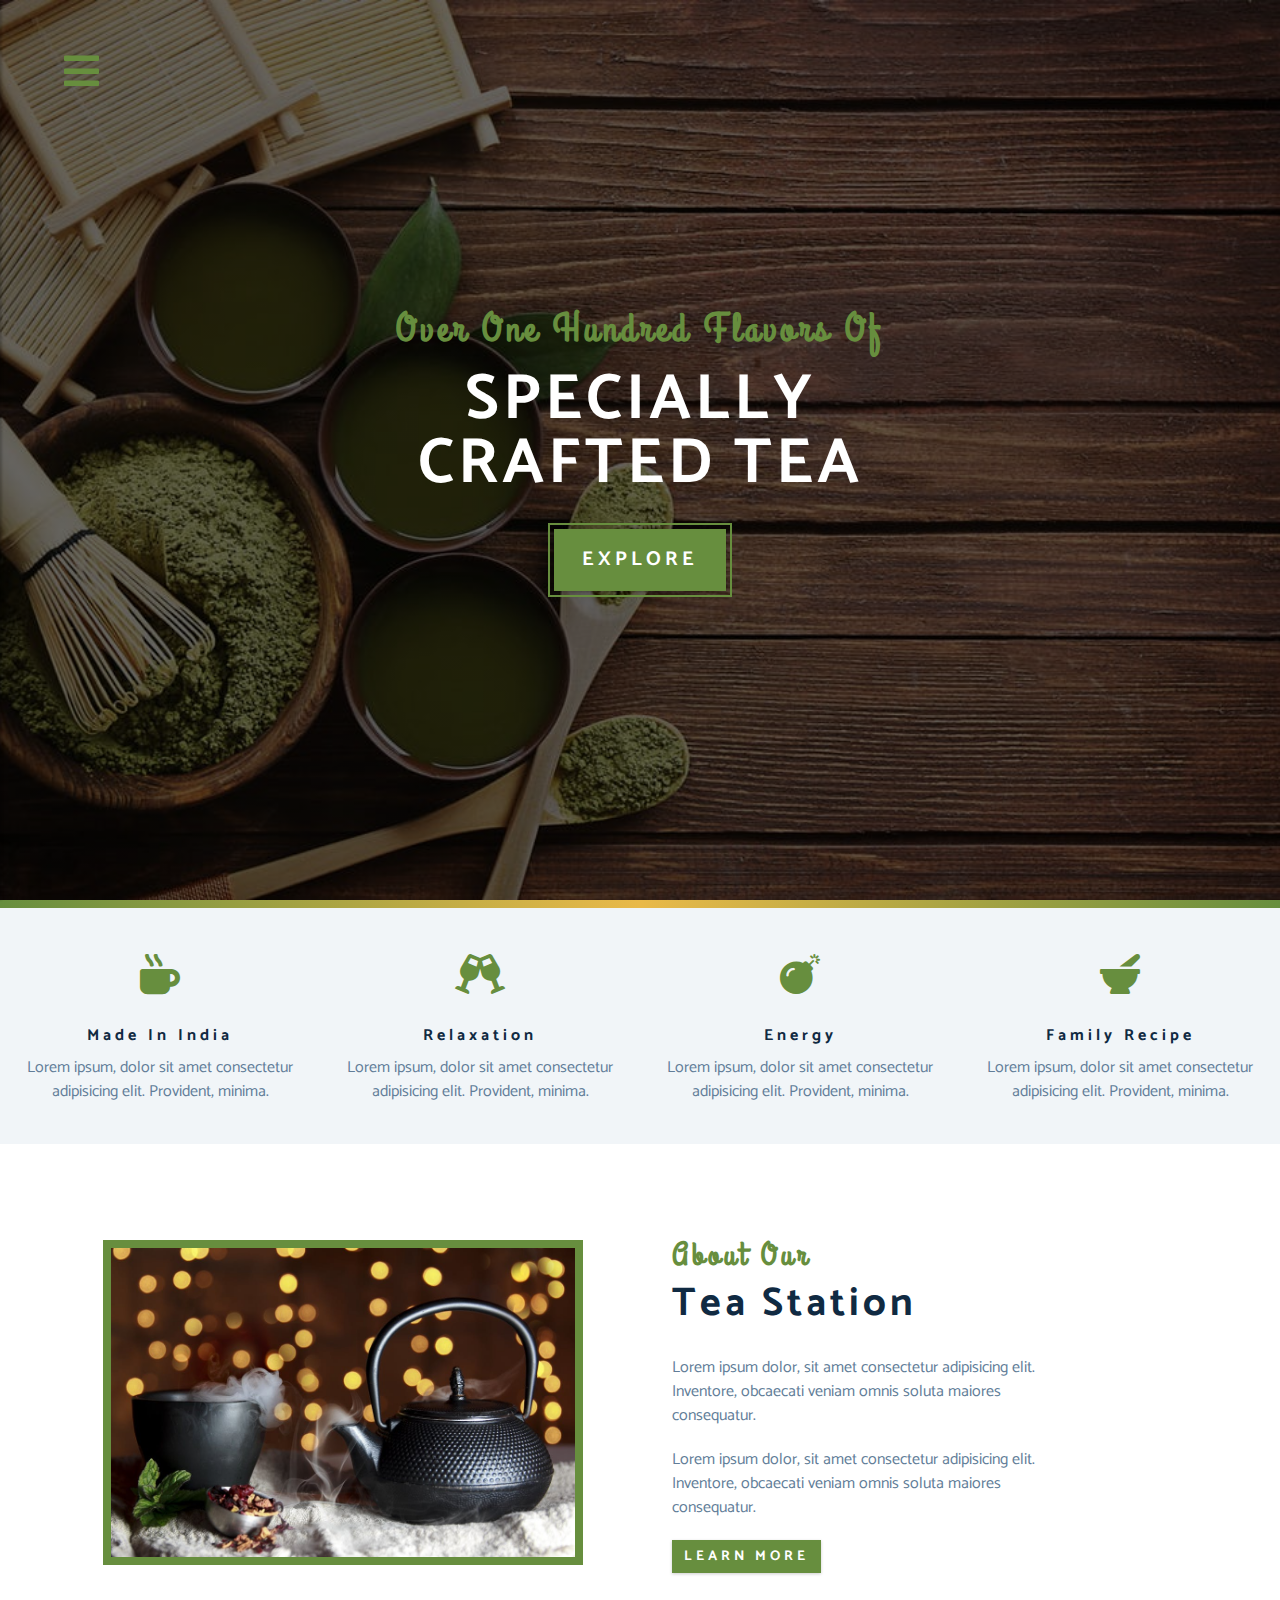
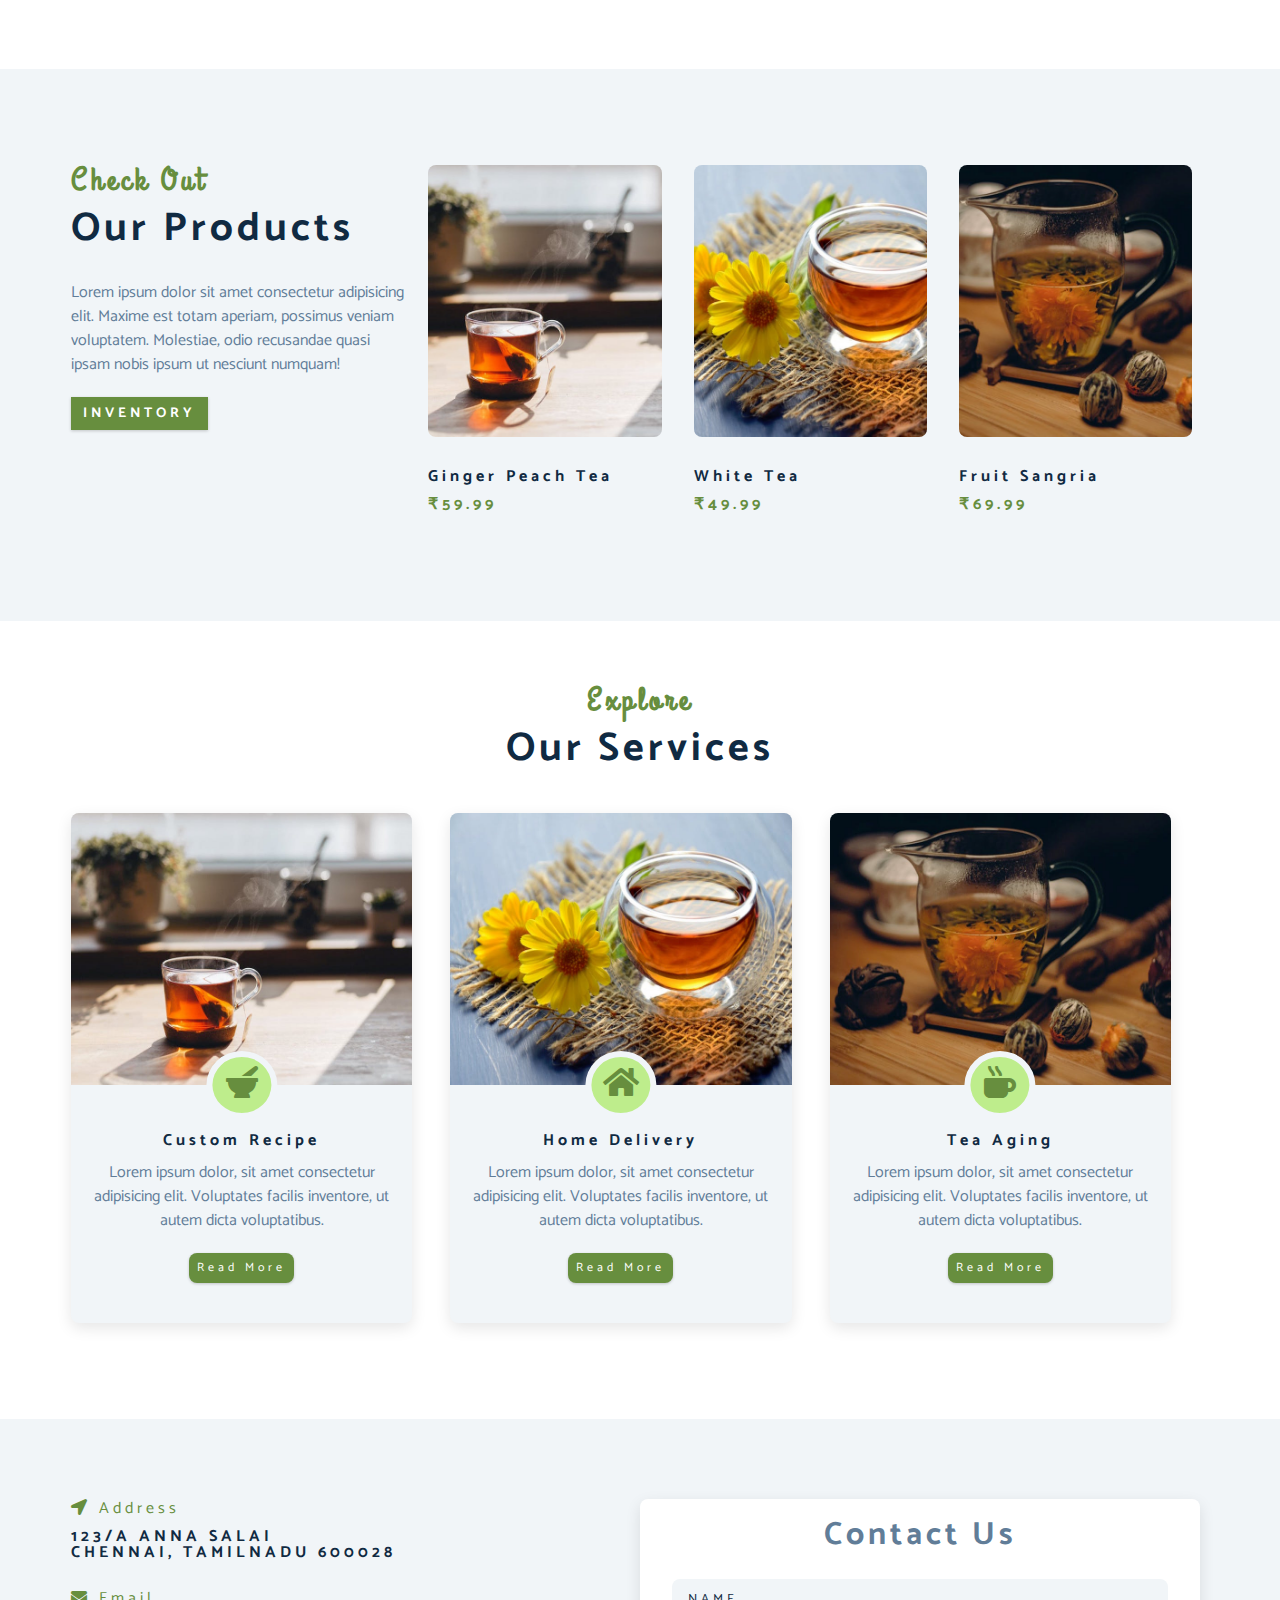
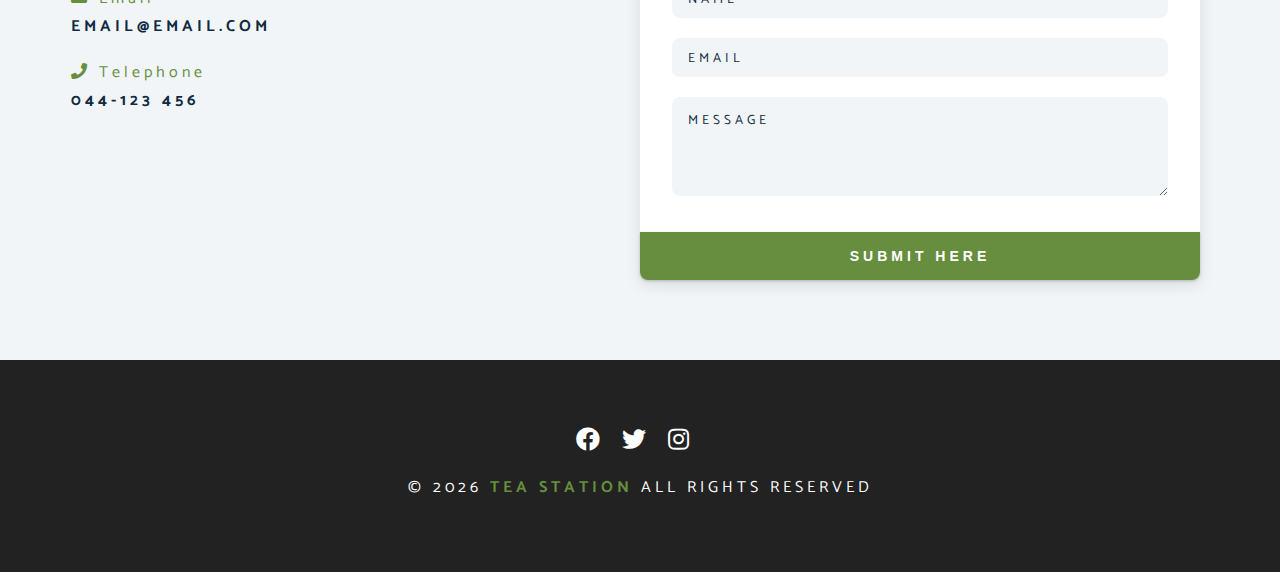
<file: index.html>
<!DOCTYPE html>
<html lang="en">
  <head>
    <meta charset="UTF-8" />
    <meta name="viewport" content="width=device-width, initial-scale=1.0" />
    <meta http-equiv="X-UA-Compatible" content="ie=edge" />
    <title>Tea Station || Home</title>
    <!-- font-awesome -->
    <link
      rel="stylesheet"
      href="./fontawesome-free-5.12.1-web/css/all.min.css"
    />
    <!-- custom css -->
    <link rel="stylesheet" href="./css/styles.css">
  </head>
  <body>
    <!-- navbar -->
    <!-- nav button -->
    <span class="nav-btn">
      <i class="fas fa-bars" id="nav-btn"></i>
    </span>

    <nav class="navbar" id="navbar">
      <div class="navbar-header">
        <span class="nav-close" id="nav-close">
          <i class="fas fa-times"></i>
        </span>
      </div>
      <ul class="nav-items">
        <li><a href="index.html" class="nav-link">home</a> </li>
        <li><a href="skills.html" class="nav-link">skills</a> </li>
        <li><a href="about.html" class="nav-link">about</a> </li>
        <li><a href="products.html" class="nav-link">products</a> </li>
      </ul>
    </nav>
    <!-- end of navbar -->
    <!-- header -->
    <header class="header">
      <div class="banner">
        <h2>Over One hundred flavors of</h2>
        <h1>specially <br>
        crafted tea 
      </h1>
      <a href="skills.html" class="btn banner-btn">
        explore
      </a>
      </div>
    </header>
    
    <!-- end of header -->
    <div class="content-divider"></div>
    
    <!-- skill section -->
    <section class="skills clearfix">
      <!-- single skills -->
      <article class="skill">
        <span class="skill-icon">
          <i class="fas fa-mug-hot"></i>
        </span>
        <h4 class="skill-title">made in India</h4>
        <p class="skill-text">
          Lorem ipsum, dolor sit amet consectetur adipisicing elit. Provident, minima.
        </p>
      </article>
      <!-- end of single skills -->

      <!-- single skills -->
      <article class="skill">
        <span class="skill-icon">
          <i class="fas fa-glass-cheers"></i>
        </span>
        <h4 class="skill-title">relaxation</h4>
        <p class="skill-text">
          Lorem ipsum, dolor sit amet consectetur adipisicing elit. Provident, minima.
        </p>
      </article>
      <!-- end of single skills -->

      <!-- single skills -->
      <article class="skill">
        <span class="skill-icon">
          <i class="fas fa-bomb"></i>
        </span>
        <h4 class="skill-title">energy</h4>
        <p class="skill-text">
          Lorem ipsum, dolor sit amet consectetur adipisicing elit. Provident, minima.
        </p>
      </article>
      <!-- end of single skills -->

      <!-- single skills -->
      <article class="skill">
        <span class="skill-icon">
          <i class="fas fa-mortar-pestle"></i>
        </span>
        <h4 class="skill-title">family recipe</h4>
        <p class="skill-text">
          Lorem ipsum, dolor sit amet consectetur adipisicing elit. Provident, minima.
        </p>
      </article>
      <!-- end of single skills -->
    </section>
    <!-- end of skill section -->

    <!-- about -->
    <section>
      <div class="section-center clearfix">
        <!-- about img -->
        <article class="about-img">
          <div class="about-picture-container">
            <img src="./images/about-bcg.jpeg" alt="tea kettle" class="about-picture">
          </div>
        </article>
        <!-- about info -->
        <article class="about-info">
          <!-- section title -->
          <div class="section-title">
            <h3>about our</h3>
            <h2>tea station</h2>
          </div>
          <!-- end of section title -->
          <p class="about-text">
            Lorem ipsum dolor, sit amet consectetur adipisicing elit. Inventore, obcaecati veniam omnis soluta maiores consequatur.
          </p>
          <p class="about-text">
            Lorem ipsum dolor, sit amet consectetur adipisicing elit. Inventore, obcaecati veniam omnis soluta maiores consequatur.
          </p>
          <a href="about.html" class="btn">learn more</a>
        </article>
      </div>
    </section>
    <!-- end of about -->

    <!-- products -->
    <section class="products">
      <div class="section-center clearfix">
        <!-- products info -->
        <article class="products-info">
          <!-- section title -->
          <div class="section-title">
            <h3>check out</h3>
            <h2>our products</h2>
          </div>
          <!-- end of section title -->
          <p class="product-text">
            Lorem ipsum dolor sit amet consectetur adipisicing elit. Maxime est totam aperiam, possimus veniam voluptatem. Molestiae, odio recusandae quasi ipsam nobis ipsum ut nesciunt numquam!
          </p>
          <a href="products.html" class="btn">inventory</a>

        </article>
        <!-- products inventory -->
        <article class="products-inventory clearfix">
          <!-- single product -->
          <div class="product">
            <img src="./images/product-1.jpeg" alt="single prod" class="product-img">
            <h4 class="product-title">ginger peach tea</h4>
            <h4 class="product-price">&#8377;59.99</h4>
          </div>
          <!-- end of single product -->
          <!-- single product -->
          <div class="product">
            <img src="./images/product-2.jpeg" alt="single prod" class="product-img">
            <h4 class="product-title">white tea</h4>
            <h4 class="product-price">&#8377;49.99</h4>
          </div>
          <!-- end of single product -->
          <!-- single product -->
          <div class="product">
            <img src="./images/product-3.jpeg" alt="single prod" class="product-img">
            <h4 class="product-title">fruit sangria</h4>
            <h4 class="product-price">&#8377;69.99</h4>
          </div>
          <!-- end of single product -->
        </article>
      </div>
    </section>
    <!-- end of products -->

    <!-- services -->
    <section class="services">
      <!-- section title -->
      <div class="section-title services-title">
        <h3>explore</h3>
        <h2>our services</h2>
      </div>
      <!-- end of section title -->
      <div class="section-center clearfix">
        <!-- single card -->
        <article class="service-card">
          <!-- service img container  -->
          <div class="service-img-container">
            <!-- img -->
            <img src="./images/product-1.jpeg" class="service-img" alt="single service">
            <!-- service icon -->
            <span class="service-icon">
              <i class="fas fa-mortar-pestle fa-fw"></i>
            </span>
          </div>
          <!-- service info -->
          <div class="service-info">
            <h4>custom recipe</h4>
            <p>Lorem ipsum dolor, sit amet consectetur adipisicing elit. Voluptates facilis inventore, ut autem dicta voluptatibus.</p>
            <a href="products.html" class="btn service-btn">read more</a>
          </div>
        </article>
        <!-- end of single card -->
        <!-- single card -->
        <article class="service-card">
          <!-- service img container  -->
          <div class="service-img-container">
            <!-- img -->
            <img src="./images/product-2.jpeg" class="service-img" alt="single service">
            <!-- service icon -->
            <span class="service-icon">
              <i class="fas fa-home fa-fw"></i>
            </span>
          </div>
          <!-- service info -->
          <div class="service-info">
            <h4>home delivery</h4>
            <p>Lorem ipsum dolor, sit amet consectetur adipisicing elit. Voluptates facilis inventore, ut autem dicta
              voluptatibus.</p>
            <a href="products.html" class="btn service-btn">read more</a>
          </div>
        </article>
        <!-- end of single card -->
        <!-- single card -->
        <article class="service-card">
          <!-- service img container  -->
          <div class="service-img-container">
            <!-- img -->
            <img src="./images/product-3.jpeg" class="service-img" alt="single service">
            <!-- service icon -->
            <span class="service-icon">
              <i class="fas fa-mug-hot fa-fw"></i>
            </span>
          </div>
          <!-- service info -->
          <div class="service-info">
            <h4>tea aging</h4>
            <p>Lorem ipsum dolor, sit amet consectetur adipisicing elit. Voluptates facilis inventore, ut autem dicta
              voluptatibus.</p>
            <a href="products.html" class="btn service-btn">read more</a>
          </div>
        </article>
        <!-- end of single card -->
      </div>
    </section>
    <!-- end of services -->

    <!-- contact -->
    <section class="contact">
      <div class="section-center clearfix">
        <!-- contact info -->
        <article class="contact-info">
          <!-- contact item -->
          <div class="contact-item">
            <h4 class="contact-title">
              <span class="contact-icon">
                <i class="fas fa-location-arrow"></i>
              </span>
              address
            </h4>
            <h4 class="contact-text">
              123/A Anna Salai <br>
              Chennai, Tamilnadu 600028
            </h4>
          </div>
          <!-- end of contact item -->
          <!-- contact item -->
          <div class="contact-item">
            <h4 class="contact-title">
              <span class="contact-icon">
                <i class="fas fa-envelope"></i>
              </span>
              email
            </h4>
            <h4 class="contact-text">
              email@email.com
            </h4>
          </div>
          <!-- end of contact item -->
          <!-- contact item -->
          <div class="contact-item">
            <h4 class="contact-title">
              <span class="contact-icon">
                <i class="fas fa-phone"></i>
              </span>
              telephone
            </h4>
            <h4 class="contact-text">
              044-123 456
            </h4>
          </div>
          <!-- end of contact item -->
        </article>
        <!--contact form  -->
        <article class="contact-form">
          <h3>contact us</h3>
          <form action="https://formspree.io/f/xgedodnq"
  method="POST">
            <div class="form-group">
              <!-- inputs -->
              <input type="text" placeholder="name" class="form-control" name="name"/>
              <input type="email" placeholder="email" class="form-control" name="email"/>
              <textarea name="message" placeholder="message" class="form-control" rows="5"></textarea>
            </div>
            <!-- button -->
            <button type="submit" class="submit-btn btn">submit here</button>
          </form>
        </article>
      </div>
    </section>
    <!-- end contact -->

    <!-- footer -->
    <footer class="footer">
      <div class="section-center">
        <div class="social-icons">
          <!-- social icon -->
          <a href="https://www.facebook.com/login/" class="social-icon" target="_blank">
            <i class="fab fa-facebook"></i>
          </a>
          <!-- end of social icon -->
          <!-- social icon -->
          <a href="https://twitter.com/" class="social-icon" target="_blank">
            <i class="fab fa-twitter"></i>
          </a>
          <!-- end of social icon -->
          <!-- social icon -->
          <a href="https://www.instagram.com/" class="social-icon" target="_blank">
            <i class="fab fa-instagram"></i>
          </a>
          <!-- end of social icon -->
        </div>
        <h4 class="footer-text">
          &copy; <span id="date">2022</span>
          <span class="company">Tea station</span> 
          all rights reserved
        </h4>
      </div>
    </footer>
    <!-- end of footer -->
    
  


    <script src="app.js"></script>
  </body>
</html>
</file>
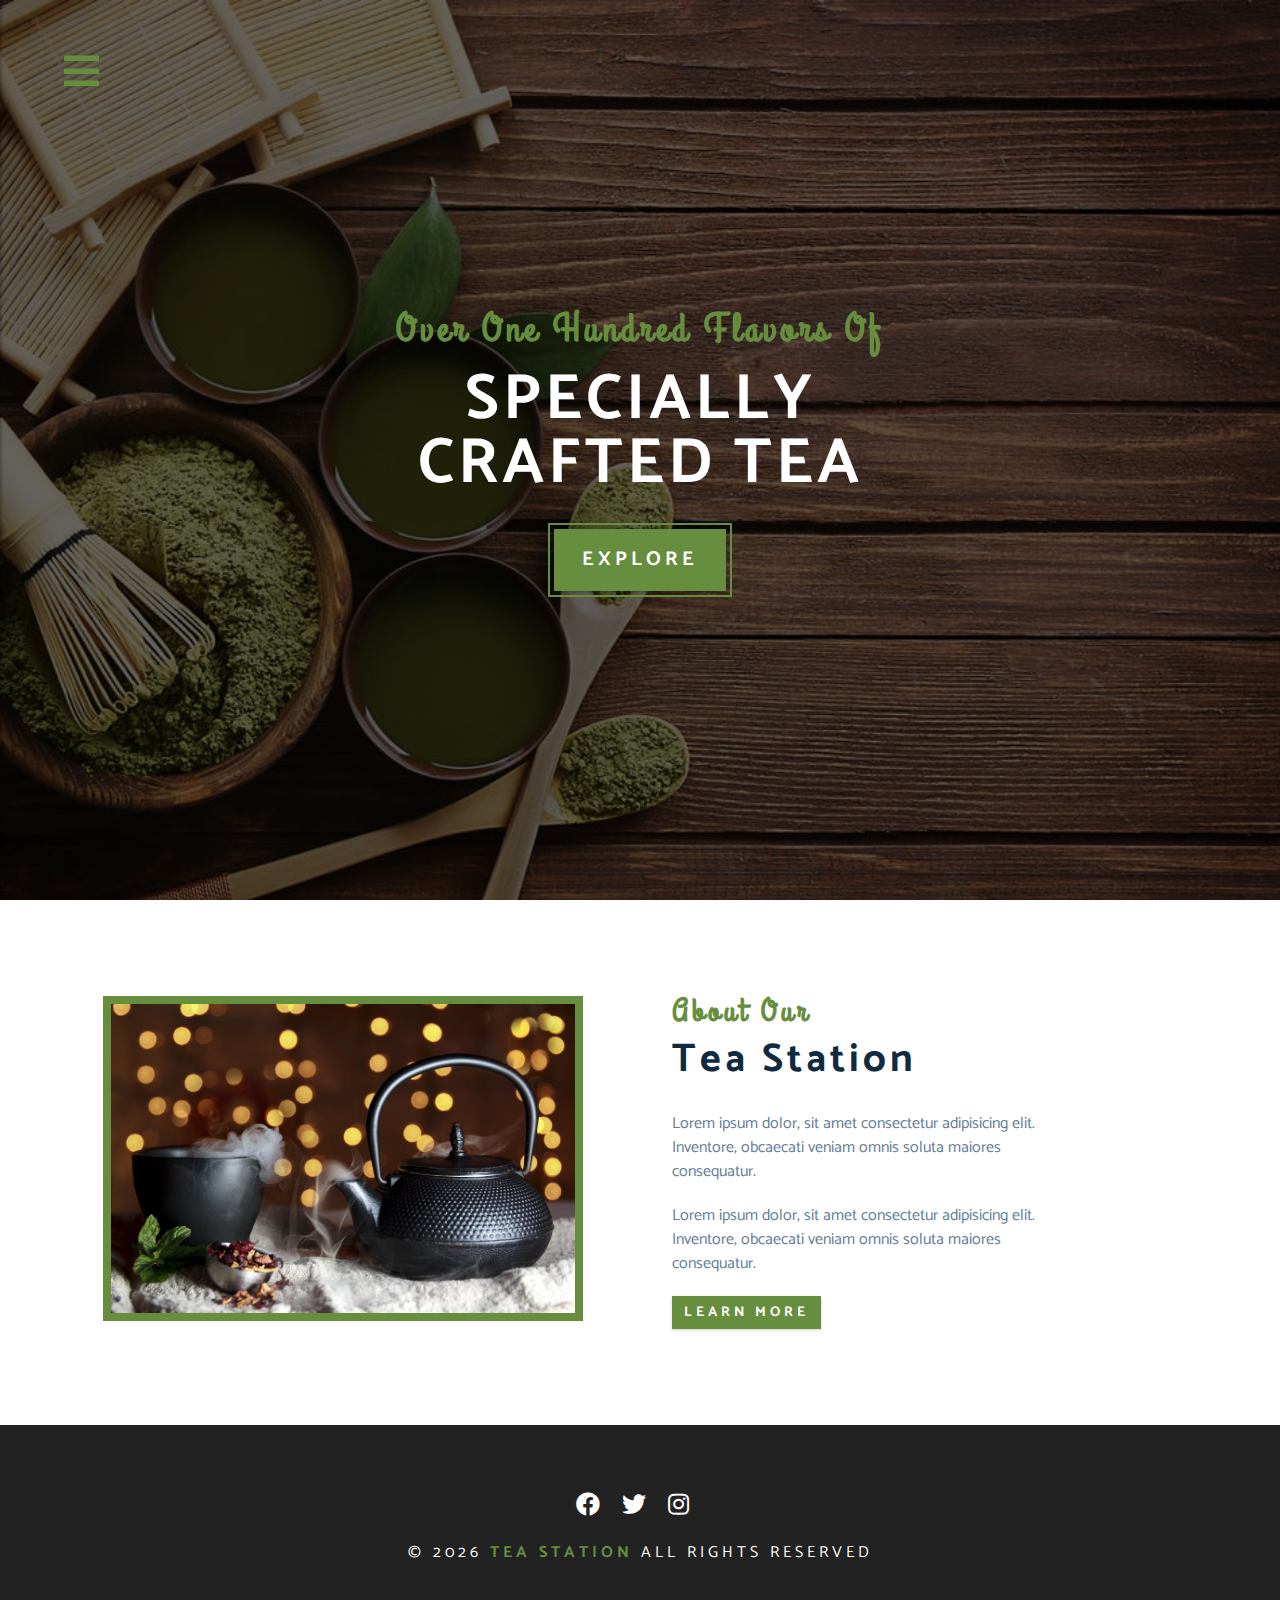
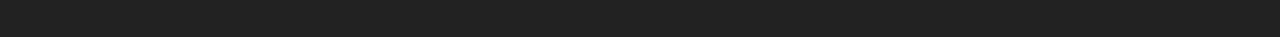
<file: about.html>
<!DOCTYPE html>
<html lang="en">

<head>
    <meta charset="UTF-8" />
    <meta name="viewport" content="width=device-width, initial-scale=1.0" />
    <meta http-equiv="X-UA-Compatible" content="ie=edge" />
    <title>Tea Station || about</title>
    <!-- font-awesome -->
    <link rel="stylesheet" href="./fontawesome-free-5.12.1-web/css/all.min.css" />
    <!-- custom css -->
    <link rel="stylesheet" href="./css/styles.css">
</head>

<body>
    <!-- navbar -->
    <!-- nav button -->
    <span class="nav-btn">
        <i class="fas fa-bars" id="nav-btn"></i>
    </span>

    <nav class="navbar" id="navbar">
        <div class="navbar-header">
            <span class="nav-close" id="nav-close">
                <i class="fas fa-times"></i>
            </span>
        </div>
        <ul class="nav-items">
            <li><a href="index.html" class="nav-link">home</a> </li>
            <li><a href="skills.html" class="nav-link">skills</a> </li>
            <li><a href="about.html" class="nav-link">about</a> </li>
            <li><a href="products.html" class="nav-link">products</a> </li>
        </ul>
    </nav>
    <!-- end of navbar -->
    <!-- header -->
    <header class="header">
        <div class="banner">
            <h2>Over One hundred flavors of</h2>
            <h1>specially <br>
                crafted tea
            </h1>
            <a href="skills.html" class="btn banner-btn">
                explore
            </a>
        </div>
    </header>

    <!-- end of header -->

    <!-- about -->
    <section>
        <div class="section-center clearfix">
            <!-- about img -->
            <article class="about-img">
                <div class="about-picture-container">
                    <img src="./images/about-bcg.jpeg" alt="tea kettle" class="about-picture">
                </div>
            </article>
            <!-- about info -->
            <article class="about-info">
                <!-- section title -->
                <div class="section-title">
                    <h3>about our</h3>
                    <h2>tea station</h2>
                </div>
                <!-- end of section title -->
                <p class="about-text">
                    Lorem ipsum dolor, sit amet consectetur adipisicing elit. Inventore, obcaecati veniam omnis soluta
                    maiores consequatur.
                </p>
                <p class="about-text">
                    Lorem ipsum dolor, sit amet consectetur adipisicing elit. Inventore, obcaecati veniam omnis soluta
                    maiores consequatur.
                </p>
                <a href="about.html" class="btn">learn more</a>
            </article>
        </div>
    </section>
    <!-- end of about -->

    <!-- footer -->
    <footer class="footer">
        <div class="section-center">
            <div class="social-icons">
                <!-- social icon -->
                <a href="https://www.facebook.com/login/" class="social-icon" target="_blank">
                    <i class="fab fa-facebook"></i>
                </a>
                <!-- end of social icon -->
                <!-- social icon -->
                <a href="https://twitter.com/" class="social-icon" target="_blank">
                    <i class="fab fa-twitter"></i>
                </a>
                <!-- end of social icon -->
                <!-- social icon -->
                <a href="https://www.instagram.com/" class="social-icon" target="_blank">
                    <i class="fab fa-instagram"></i>
                </a>
                <!-- end of social icon -->
            </div>
            <h4 class="footer-text">
                &copy; <span id="date">2022</span>
                <span class="company">Tea station</span>
                all rights reserved
            </h4>
        </div>
    </footer>
    <!-- end of footer -->




    <script src="app.js"></script>
</body>

</html>
</file>
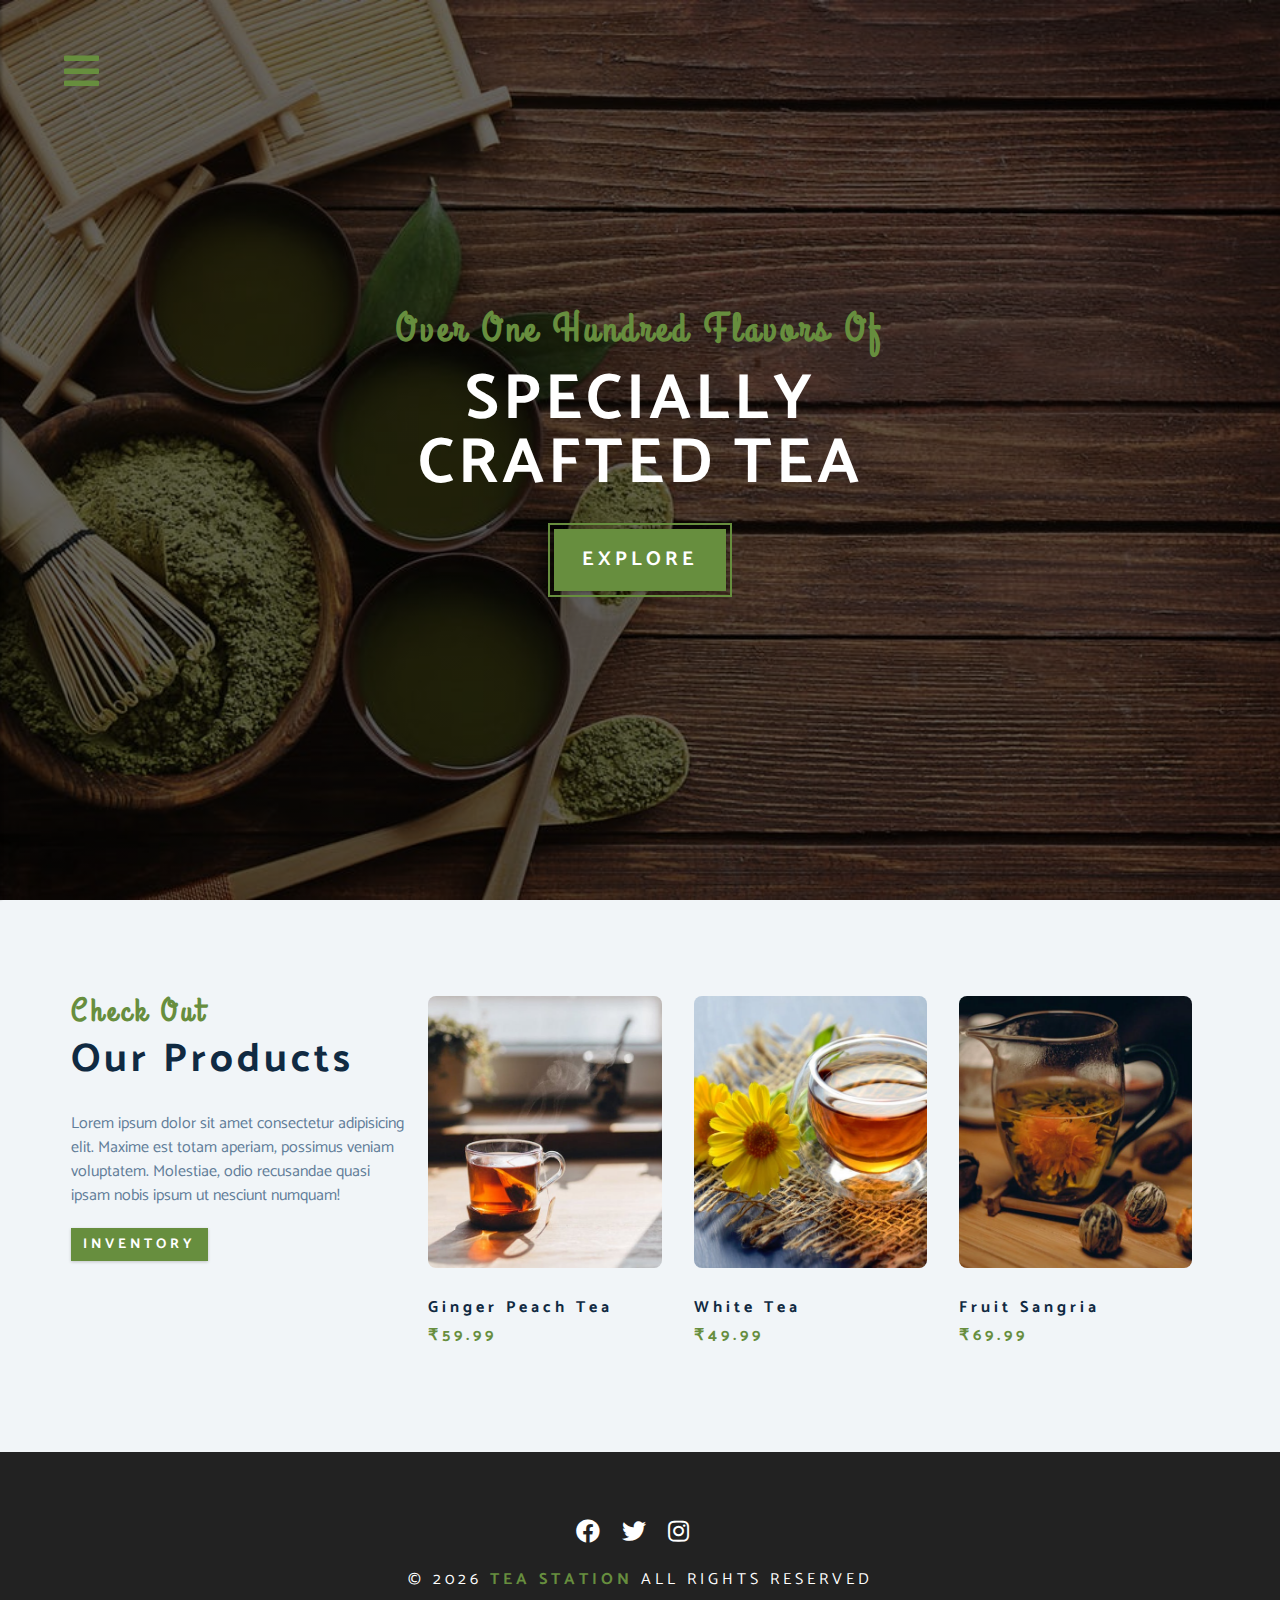
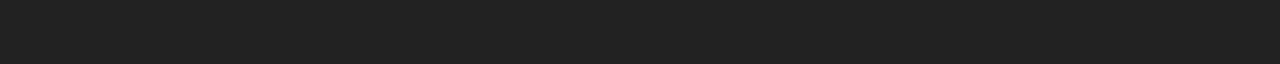
<file: products.html>
<!DOCTYPE html>
<html lang="en">

<head>
    <meta charset="UTF-8" />
    <meta name="viewport" content="width=device-width, initial-scale=1.0" />
    <meta http-equiv="X-UA-Compatible" content="ie=edge" />
    <title>Tea Station || skills</title>
    <!-- font-awesome -->
    <link rel="stylesheet" href="./fontawesome-free-5.12.1-web/css/all.min.css" />
    <!-- custom css -->
    <link rel="stylesheet" href="./css/styles.css">
</head>

<body>
    <!-- navbar -->
    <!-- nav button -->
    <span class="nav-btn">
        <i class="fas fa-bars" id="nav-btn"></i>
    </span>

    <nav class="navbar" id="navbar">
        <div class="navbar-header">
            <span class="nav-close" id="nav-close">
                <i class="fas fa-times"></i>
            </span>
        </div>
        <ul class="nav-items">
            <li><a href="index.html" class="nav-link">home</a> </li>
            <li><a href="skills.html" class="nav-link">skills</a> </li>
            <li><a href="about.html" class="nav-link">about</a> </li>
            <li><a href="products.html" class="nav-link">products</a> </li>
        </ul>
    </nav>
    <!-- end of navbar -->
    <!-- header -->
    <header class="header">
        <div class="banner">
            <h2>Over One hundred flavors of</h2>
            <h1>specially <br>
                crafted tea
            </h1>
            <a href="skills.html" class="btn banner-btn">
                explore
            </a>
        </div>
    </header>

    <!-- end of header -->
<!-- products -->
<section class="products">
    <div class="section-center clearfix">
        <!-- products info -->
        <article class="products-info">
            <!-- section title -->
            <div class="section-title">
                <h3>check out</h3>
                <h2>our products</h2>
            </div>
            <!-- end of section title -->
            <p class="product-text">
                Lorem ipsum dolor sit amet consectetur adipisicing elit. Maxime est totam aperiam, possimus veniam
                voluptatem. Molestiae, odio recusandae quasi ipsam nobis ipsum ut nesciunt numquam!
            </p>
            <a href="products.html" class="btn">inventory</a>

        </article>
        <!-- products inventory -->
        <article class="products-inventory clearfix">
            <!-- single product -->
            <div class="product">
                <img src="./images/product-1.jpeg" alt="single prod" class="product-img">
                <h4 class="product-title">ginger peach tea</h4>
                <h4 class="product-price">&#8377;59.99</h4>
            </div>
            <!-- end of single product -->
            <!-- single product -->
            <div class="product">
                <img src="./images/product-2.jpeg" alt="single prod" class="product-img">
                <h4 class="product-title">white tea</h4>
                <h4 class="product-price">&#8377;49.99</h4>
            </div>
            <!-- end of single product -->
            <!-- single product -->
            <div class="product">
                <img src="./images/product-3.jpeg" alt="single prod" class="product-img">
                <h4 class="product-title">fruit sangria</h4>
                <h4 class="product-price">&#8377;69.99</h4>
            </div>
            <!-- end of single product -->
        </article>
    </div>
</section>
<!-- end of products -->


    <!-- footer -->
    <footer class="footer">
        <div class="section-center">
            <div class="social-icons">
                <!-- social icon -->
                <a href="https://www.facebook.com/login/" class="social-icon" target="_blank">
                    <i class="fab fa-facebook"></i>
                </a>
                <!-- end of social icon -->
                <!-- social icon -->
                <a href="https://twitter.com/" class="social-icon" target="_blank">
                    <i class="fab fa-twitter"></i>
                </a>
                <!-- end of social icon -->
                <!-- social icon -->
                <a href="https://www.instagram.com/" class="social-icon" target="_blank">
                    <i class="fab fa-instagram"></i>
                </a>
                <!-- end of social icon -->
            </div>
            <h4 class="footer-text">
                &copy; <span id="date">2022</span>
                <span class="company">Tea station</span>
                all rights reserved
            </h4>
        </div>
    </footer>
    <!-- end of footer -->




    <script src="app.js"></script>
</body>

</html>
</file>
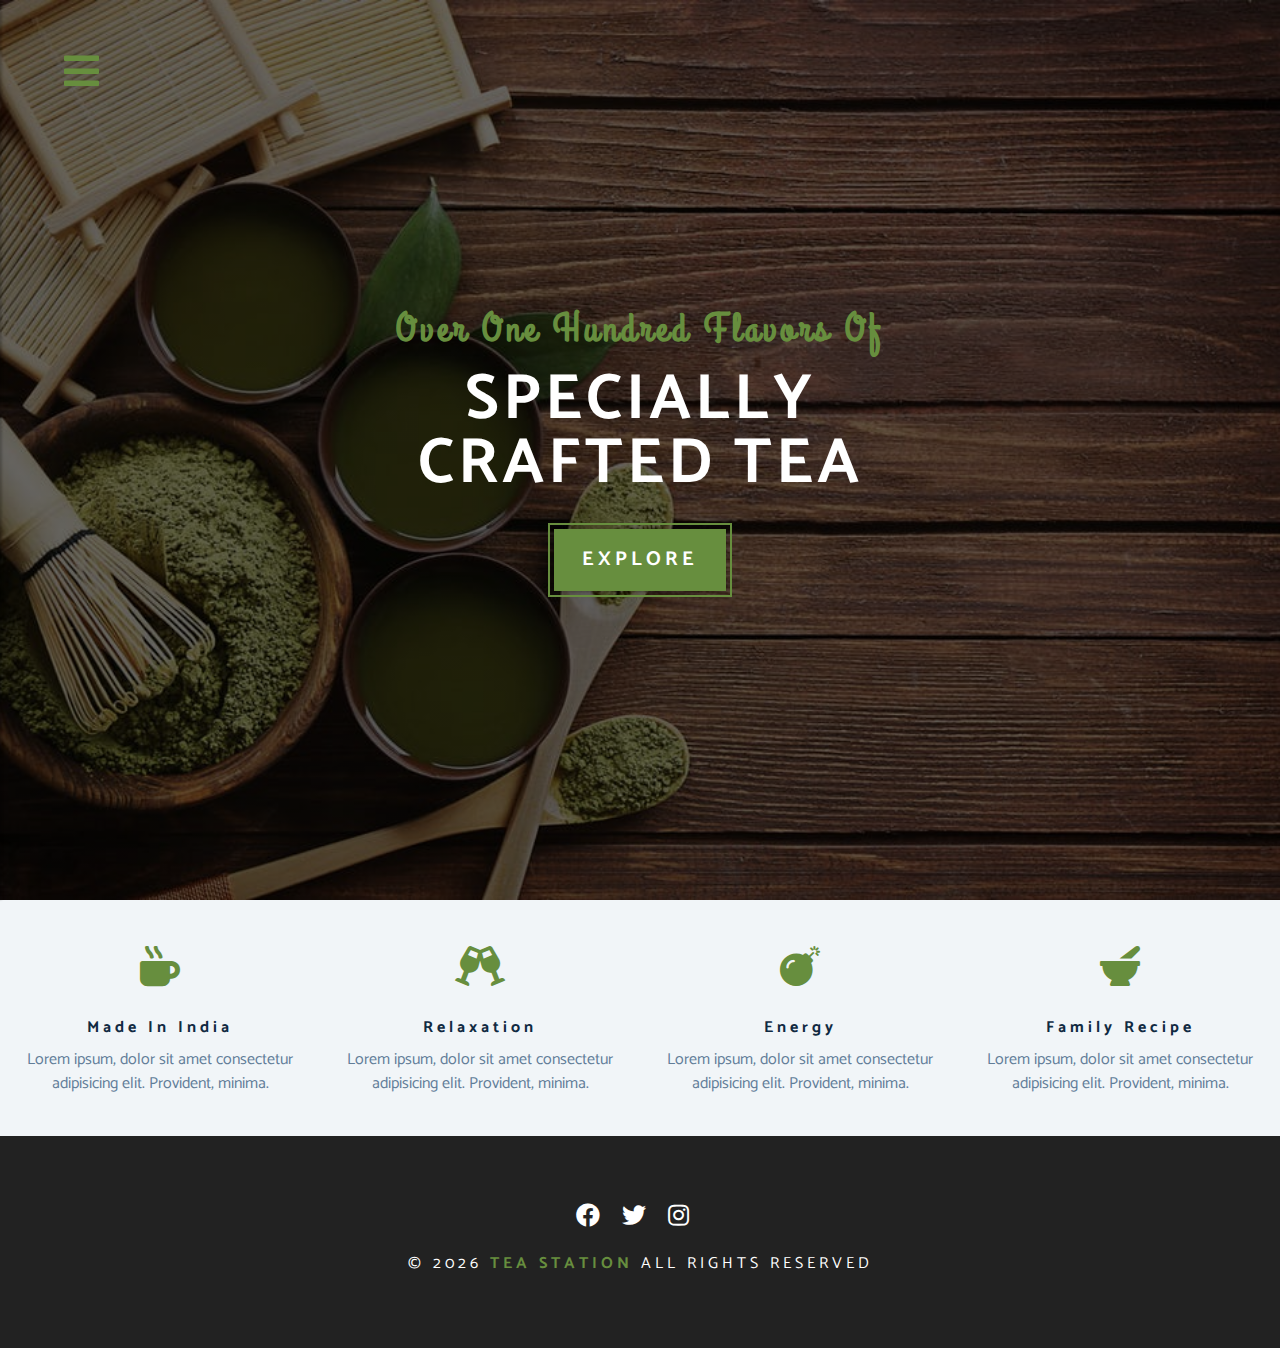
<file: skills.html>
<!DOCTYPE html>
<html lang="en">

<head>
    <meta charset="UTF-8" />
    <meta name="viewport" content="width=device-width, initial-scale=1.0" />
    <meta http-equiv="X-UA-Compatible" content="ie=edge" />
    <title>Tea Station || skills</title>
    <!-- font-awesome -->
    <link rel="stylesheet" href="./fontawesome-free-5.12.1-web/css/all.min.css" />
    <!-- custom css -->
    <link rel="stylesheet" href="./css/styles.css">
</head>

<body>
    <!-- navbar -->
    <!-- nav button -->
    <span class="nav-btn">
        <i class="fas fa-bars" id="nav-btn"></i>
    </span>

    <nav class="navbar" id="navbar">
        <div class="navbar-header">
            <span class="nav-close" id="nav-close">
                <i class="fas fa-times"></i>
            </span>
        </div>
        <ul class="nav-items">
            <li><a href="index.html" class="nav-link">home</a> </li>
            <li><a href="skills.html" class="nav-link">skills</a> </li>
            <li><a href="about.html" class="nav-link">about</a> </li>
            <li><a href="products.html" class="nav-link">products</a> </li>
        </ul>
    </nav>
    <!-- end of navbar -->
    <!-- header -->
    <header class="header">
        <div class="banner">
            <h2>Over One hundred flavors of</h2>
            <h1>specially <br>
                crafted tea
            </h1>
            <a href="skills.html" class="btn banner-btn">
                explore
            </a>
        </div>
    </header>

    <!-- end of header -->

    <!-- skill section -->
    <section class="skills clearfix">
        <!-- single skills -->
        <article class="skill">
            <span class="skill-icon">
                <i class="fas fa-mug-hot"></i>
            </span>
            <h4 class="skill-title">made in India</h4>
            <p class="skill-text">
                Lorem ipsum, dolor sit amet consectetur adipisicing elit. Provident, minima.
            </p>
        </article>
        <!-- end of single skills -->
    
        <!-- single skills -->
        <article class="skill">
            <span class="skill-icon">
                <i class="fas fa-glass-cheers"></i>
            </span>
            <h4 class="skill-title">relaxation</h4>
            <p class="skill-text">
                Lorem ipsum, dolor sit amet consectetur adipisicing elit. Provident, minima.
            </p>
        </article>
        <!-- end of single skills -->
    
        <!-- single skills -->
        <article class="skill">
            <span class="skill-icon">
                <i class="fas fa-bomb"></i>
            </span>
            <h4 class="skill-title">energy</h4>
            <p class="skill-text">
                Lorem ipsum, dolor sit amet consectetur adipisicing elit. Provident, minima.
            </p>
        </article>
        <!-- end of single skills -->
    
        <!-- single skills -->
        <article class="skill">
            <span class="skill-icon">
                <i class="fas fa-mortar-pestle"></i>
            </span>
            <h4 class="skill-title">family recipe</h4>
            <p class="skill-text">
                Lorem ipsum, dolor sit amet consectetur adipisicing elit. Provident, minima.
            </p>
        </article>
        <!-- end of single skills -->
    </section>
    <!-- end of skill section -->


    
    <!-- footer -->
    <footer class="footer">
        <div class="section-center">
            <div class="social-icons">
                <!-- social icon -->
                <a href="https://www.facebook.com/login/" class="social-icon" target="_blank">
                    <i class="fab fa-facebook"></i>
                </a>
                <!-- end of social icon -->
                <!-- social icon -->
                <a href="https://twitter.com/" class="social-icon" target="_blank">
                    <i class="fab fa-twitter"></i>
                </a>
                <!-- end of social icon -->
                <!-- social icon -->
                <a href="https://www.instagram.com/" class="social-icon" target="_blank">
                    <i class="fab fa-instagram"></i>
                </a>
                <!-- end of social icon -->
            </div>
            <h4 class="footer-text">
                &copy; <span id="date">2022</span>
                <span class="company">Tea station</span>
                all rights reserved
            </h4>
        </div>
    </footer>
    <!-- end of footer -->




    <script src="app.js"></script>
</body>

</html>
</file>
<file: css/styles.css>
/* 
==============
fonts 
==============
*/
@import url("https://fonts.googleapis.com/css?family=Catamaran:400,700|Grand+Hotel");

/* 
==============
css variables
==============
 */
:root {
  --clr-primary: #678e3e;
  --clr-primary-light: #beed8c;
  --clr-grey-1: #102a42;
  --clr-grey-5: #617d98;
  --clr-grey-10: #f1f5f8;
  --clr-white: #fff;
  --ff-primary: "Catamaran", sans-serif;
  --ff-secondary: "Grand Hotel", cursive;
  --transition: all 0.3s linear;
  --spacing: 0.25rem;
  --radius: 0.5rem;
}
/* 
===============
global styling
================
 */
* {
  margin: 0;
  padding: 0;
  box-sizing: border-box;
}

body {
  font-family: var(--ff-primary);
  background: var(--clr-white);
  color: var(--clr-grey-1);
  line-height: 1.5;
  font-size: 0.875rem;
}

a {
  text-decoration: none;
}

img {
  width: 100%;
  display: block;
}
h1,
h2,
h3,
h4 {
  letter-spacing: var(--spacing);
  text-transform: capitalize;
  line-height: 1.25;
  margin-bottom: 0.75rem;
}

h1 {
  font-size: 3rem;
}
h2 {
  font-size: 2rem;
}
h3 {
  font-size: 1.5rem;
}
h4 {
  font-size: 0.875rem;
}

p {
  margin-bottom: 1.25rem;
}

@media screen and (min-width: 800px) {
  h1 {
    font-size: 4rem;
  }
  h2 {
    font-size: 2.5rem;
  }
  h3 {
    font-size: 2rem;
  }
  h4 {
    font-size: 1rem;
  }
  body {
    font-size: 1rem;
  }
  h1,
  h2,
  h3,
  h4 {
    line-height: 1;
  }
}
/* more global css */

.btn {
  text-transform: uppercase;
  background: var(--clr-primary);
  color: var(--clr-white);
  padding: 0.375rem 0.75rem;
  letter-spacing: var(--spacing);
  display: inline-block;
  font-weight: 700;
  transition: var(--transition);
  font-size: 0.875rem;
  border: none;
  cursor: pointer;
  box-shadow: 0 1px 3px rgba(0, 0, 0, 0.2);
}
.btn:hover {
  color: var(--clr-primary);
  background: var(--clr-primary-light);
}
.clearfix::after,
.clearfix::before {
  content: "";
  clear: both;
  display: table;
}
.section-title h3 {
  font-family: var(--ff-secondary);
  color: var(--clr-primary);
}
.section-title {
  margin-bottom: 2rem;
}
.section-center {
  padding: 4rem 0;
  width: 85vw;
  margin: 0 auto;
  max-width: 1170px;
}
@media screen and (min-width: 992px) {
  .section-center {
    width: 95vw;
    padding: 4rem 1rem;
  }
}
/* 
===============
animation
================
 */
@keyframes bounce {
  0% {
    transform: scale(1);
  }
  50% {
    transform: scale(2);
  }
  100% {
    transform: scale(1);
  }
}
@keyframes slideFromRight {
  0% {
    transform: translateX(1000px);
    opacity: 0;
  }
  50% {
    transform: translateX(-200px);
    opacity: 0.5;
  }
  75% {
    transform: translateX(50px);
    opacity: 0.75;
  }
  100% {
    transform: translateX(0px);
    opacity: 1;
  }
}

@keyframes slideFromLeft {
  0% {
    transform: translateX(-1000px);
    opacity: 0;
  }
  50% {
    transform: translateX(200px);
    opacity: 0.5;
  }
  75% {
    transform: translateX(-50px);
    opacity: 0.75;
  }
  100% {
    transform: translateX(0px);
    opacity: 1;
  }
}
@keyframes show {
  0% {
    transform: scale(1);
    opacity: 0;
  }
  50% {
    transform: scale(1.5);
    opacity: 0.5;
  }
  100% {
    transform: scale(1);
    opacity: 1;
  }
}

/* 
===============
navbar
================
 */
.nav-btn {
  position: fixed;
  top: 5%;
  left: 5%;
  font-size: 2.5rem;
  color: var(--clr-primary);
  z-index: 1;
  cursor: pointer;
  /* animation */
  animation: bounce 3s ease infinite;
}
.nav-btn:hover {
  color: var(--clr-primary-light);
  transition: var(--transition);
}
.navbar {
  position: fixed;
  top: 0;
  left: 0;
  right: 0;
  bottom: 0;
  /* width: 100%;
  height: 100%; */
  background: var(--clr-grey-10);
  z-index: 2;
  box-shadow: 2px 0 2px rgba(0, 0, 0, 0.2);
  /* hide nav bar */
  transform: translateX(-100%);
  transition: var(--transition);
}
.showNav {
  transform: translate(0);
}
.navbar-header {
  text-align: right;
  padding: 1rem;
}
.nav-close {
  font-size: 2.5rem;
  cursor: pointer;
  color: #f29c9c;
  transition: var(--transition);
}
.nav-close:hover {
  color: #bb2525;
}
.nav-items {
  list-style-type: none;
}
.nav-link {
  display: block;
  font-size: 1.5rem;
  padding: 0.25rem 1rem;
  text-transform: uppercase;
  letter-spacing: var(--spacing);
  color: var(--clr-grey-5);
  transition: var(--transition);
}
.nav-link:hover {
  background: var(--clr-primary-light);
  color: var(--clr-primary);
  padding-left: 1.5rem;
  border-left: 0.25rem solid var(--clr-primary);
}
@media screen and (min-width: 768px) {
  .navbar {
    width: 30vw;
    max-width: 20rem;
  }
}
/* 
===============
header
================
 */
.header {
  min-height: 100vh;
  background: linear-gradient(rgba(0, 0, 0, 0.6), rgba(0, 0, 0, 0.6)),
    url("../images/main-bcg.jpeg") center/cover no-repeat fixed;
  position: relative;

  /* animation */
  overflow-x: hidden;
}

.banner {
  text-align: center;
  position: absolute;
  top: 50%;
  left: 50%;
  transform: translate(-50%, -50%);
}

.banner h2 {
  font-family: var(--ff-secondary);
  color: var(--clr-primary);

  /* animation */
  animation: slideFromRight 5s ease-in-out 1;
}
.banner h1 {
  text-transform: uppercase;
  color: var(--clr-white);
  margin-top: 1.25rem;
  margin-bottom: 2rem;

  /* animation */
  animation: slideFromLeft 5s ease-in-out 1;
}

.banner-btn {
  outline: 0.125rem solid var(--clr-primary);
  outline-offset: 0.25rem;
  font-size: 1.25rem;
  padding: 1rem 1.75rem;
  animation: show 5s linear 1;
}

/* 
================
content divider 
===============
*/
.content-divider {
  height: 0.5rem;
  background: linear-gradient(
    to left,
    var(--clr-primary),
    #e9b949,
    var(--clr-primary)
  );
}

/* 
================
skills 
===============
*/
.skills {
  background: var(--clr-grey-10);
}
.skill {
  padding: 2.5rem 0;
  text-align: center;
  transition: var(--transition);
}
.skill-icon {
  font-size: 2.5rem;
  margin-bottom: 1.25rem;
  transition: var(--transition);
  display: inline-block;
  color: var(--clr-primary);
}
.skill-text {
  color: var(--clr-grey-5);
  max-width: 17rem;
  margin: 0 auto;
}
.skill:hover {
  background: var(--clr-white);
  box-shadow: 0 2px var(--clr-primary);
}
.skill:hover .skill-icon {
  transform: translate(-5px);
}

@media screen and (min-width: 576px) {
  .skill {
    float: left;
    width: 50%;
  }
}

@media screen and (min-width: 1200px) {
  .skill {
    width: 25%;
  }
}

/* 
================
about 
===============
*/
.about-img,
.about-info {
  padding: 2rem;
}
.about-picture-container {
  background: var(--clr-primary);
  border: 0.5rem solid var(--clr-primary);
  max-width: 30rem;

  /* extra stuff */
  overflow: hidden;
}
.about-picture {
  transition: var(--transition);
}
.about-picture-container:hover .about-picture {
  opacity: 0.5;
  transform: scale(1.2);
}
.about-text {
  max-width: 26rem;
  color: var(--clr-grey-5);
}
@media screen and (min-width: 992px) {
  .about-img,
  .about-info {
    float: left;
    width: 50%;
  }
  .about-info {
    padding: 2 4rem;
  }
}
/* 
================
product 
================
*/
.products {
  background: var(--clr-grey-10);
}
.products article {
  padding: 2rem 0;
}
.product-text {
  color: var(--clr-grey-5);
  max-width: 26rem;
}
.product {
  margin-bottom: 2rem;
}
.product-img {
  border-radius: var(--radius);
  margin-bottom: 2rem;
  height: 17rem;
  object-fit: cover;
}
.product-price {
  color: var(--clr-primary);
}
@media screen and (min-width: 768px) {
  .product {
    float: left;
    width: 50%;
    padding: 2rem;
  }
}
@media screen and (min-width: 992px) {
  .product {
    width: 33.3%;
  }
}
@media screen and (min-width: 1200px) {
  .products-info {
    float: left;
    width: 30%;
  }
  .products-inventory {
    float: left;
    width: 70%;
  }
  .product {
    margin-bottom: 0;
    padding: 0 1rem;
  }
}

/* 
================
services 
================
*/
.services-title {
  margin-top: 4rem;
  margin-bottom: -4rem;
  text-align: center;
}
.service-card {
  margin: 2rem 0;
  background: var(--clr-grey-10);
  border-radius: var(--radius);
  box-shadow: 0 5px 15px rgba(0, 0, 0, 0.1);
  transition: var(--transition);
}
.service-card:hover {
  transform: scale(1.02);
  box-shadow: 0 5px 15px rgba(0, 0, 0, 0.2);
}
.service-img {
  height: 17rem;
  object-fit: cover;
  border-top-left-radius: var(--radius);
  border-top-right-radius: var(--radius);
}
.service-info {
  text-align: center;
  padding: 3rem 1rem 2.5rem 1rem;
}
.service-info p {
  max-width: 20rem;
  color: var(--clr-grey-5);
  margin: 0 auto;
}
.service-btn {
  font-size: 0.75rem;
  text-transform: capitalize;
  padding: 0.375rem 0.5rem;
  border-radius: var(--radius);
  font-weight: 400;
  margin-top: 1.25rem;
}
@media screen and (min-width: 768px) {
  .service-card {
    float: left;
    width: 45%;
    margin-right: 5%;
    /* 100% => 45% 90% 10% margin */
  }
}
@media screen and (min-width: 992px) {
  .service-card {
    width: 30%;
    margin-right: 3.33%;
    /* 100% => 30%*3 = 90% 3.33% margin */
  }
}
.service-img-container {
  position: relative;
}
.service-icon {
  position: absolute;
  left: 50%;
  bottom: 0;
  font-size: 2rem;
  color: var(--clr-primary);
  background: var(--clr-primary-light);
  padding: 0.25rem 0.6rem;
  border-radius: 50%;
  transform: translate(-50%, 50%);
  border: 0.375rem solid var(--clr-grey-10);
}

/* 
================
services 
================
*/
.contact {
  background: var(--clr-grey-10);
}
.contact-form,
.contact-info {
  margin: 1rem 0;
}
.contact-item {
  margin-bottom: 1.75rem;
}
.contact-title {
  color: var(--clr-primary);
  font-weight: 400;
}
.contact-text {
  text-transform: uppercase;
}

.contact-form {
  background: var(--clr-white);
  border-radius: var(--radius);
  text-align: center;
  box-shadow: 0 5px 15px rgba(0, 0, 0, 0.1);
  transition: var(--transition);
  max-width: 35rem;
}
.contact-form:hover {
  box-shadow: 0 5px 15px rgba(0, 0, 0, 0.2);
}
.contact-form h3 {
  padding-top: 1.25rem;
  color: var(--clr-grey-5);
}
.form-group {
  padding: 1rem 2rem;
}
.form-control {
  display: block;
  width: 100%;
  padding: 0.75rem 1rem;
  border: none;
  margin-bottom: 1.25rem;
  background: var(--clr-grey-10);
  border-radius: var(--radius);
  text-transform: uppercase;
  letter-spacing: var(--spacing);
}
.form-control::placeholder {
  font-family: var(--ff-primary);
  color: var(--clr-grey-1);
  text-transform: uppercase;
  letter-spacing: var(--spacing);
}
.submit-btn {
  display: block;
  width: 100%;
  padding: 1rem;
  border-bottom-left-radius: var(--radius);
  border-bottom-right-radius: var(--radius);
}
@media screen and (min-width: 992px) {
  .contact-form,
  .contact-info {
    float: left;
    width: 50%;
  }
}

/* 
================
footer 
================
*/
.footer {
  background: #222;
  text-align: center;
}
.social-icon {
  color: var(--clr-white);
  font-size: 1.5rem;
  margin-right: 1rem;
  transition: var(--transition);
}
.social-icon:hover {
  color: var(--clr-primary);
}
.footer-text {
  margin-top: 1.25rem;
  text-transform: uppercase;
  color: var(--clr-white);
  font-weight: 400;
}
.company {
  color: var(--clr-primary);
  font-weight: bold;
}
</file>
